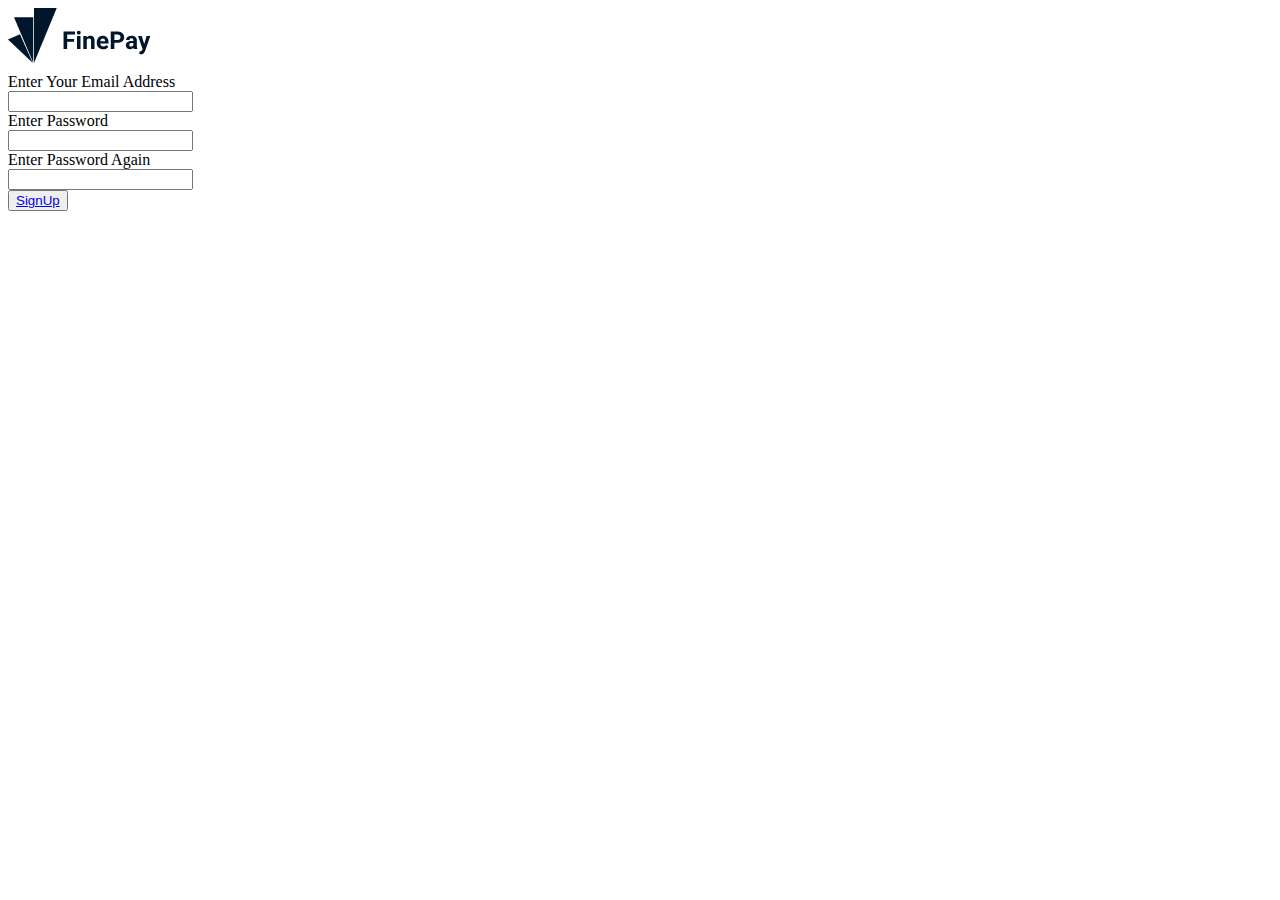
<file: index.html>
<!DOCTYPE html>
<html lang="en">

<head>
    <meta charset="UTF-8">
    <meta name="viewport" content="width=device-width, initial-scale=1.0">
    <link href="https://fonts.googleapis.com/css2?family=Poppins&display=swap" rel="stylesheet">
    <link rel="stylesheet" href="./style.css">
    <title>Document</title>
</head>

<body>

    <div class="wrapper">

        <div class="logo">
            <img src="./icon.svg" alt="icon">
        </div>


        <form action="">

            <div class="e-field">
                <label  for="">Enter Your Email Address</label><br>
                <input  type="email">
            </div>
            <div class="p-field">
                <label for="">Enter Password</label><br>
                <input type="password">
            </div>

            <div class="p-field">
                <label for="">Enter Password Again</label><br>
                <input type="password">
            </div>

            <button><a href="./login/index.html">SignUp</a> </button>
        </form>




    </div>


</body>

</html>
</file>
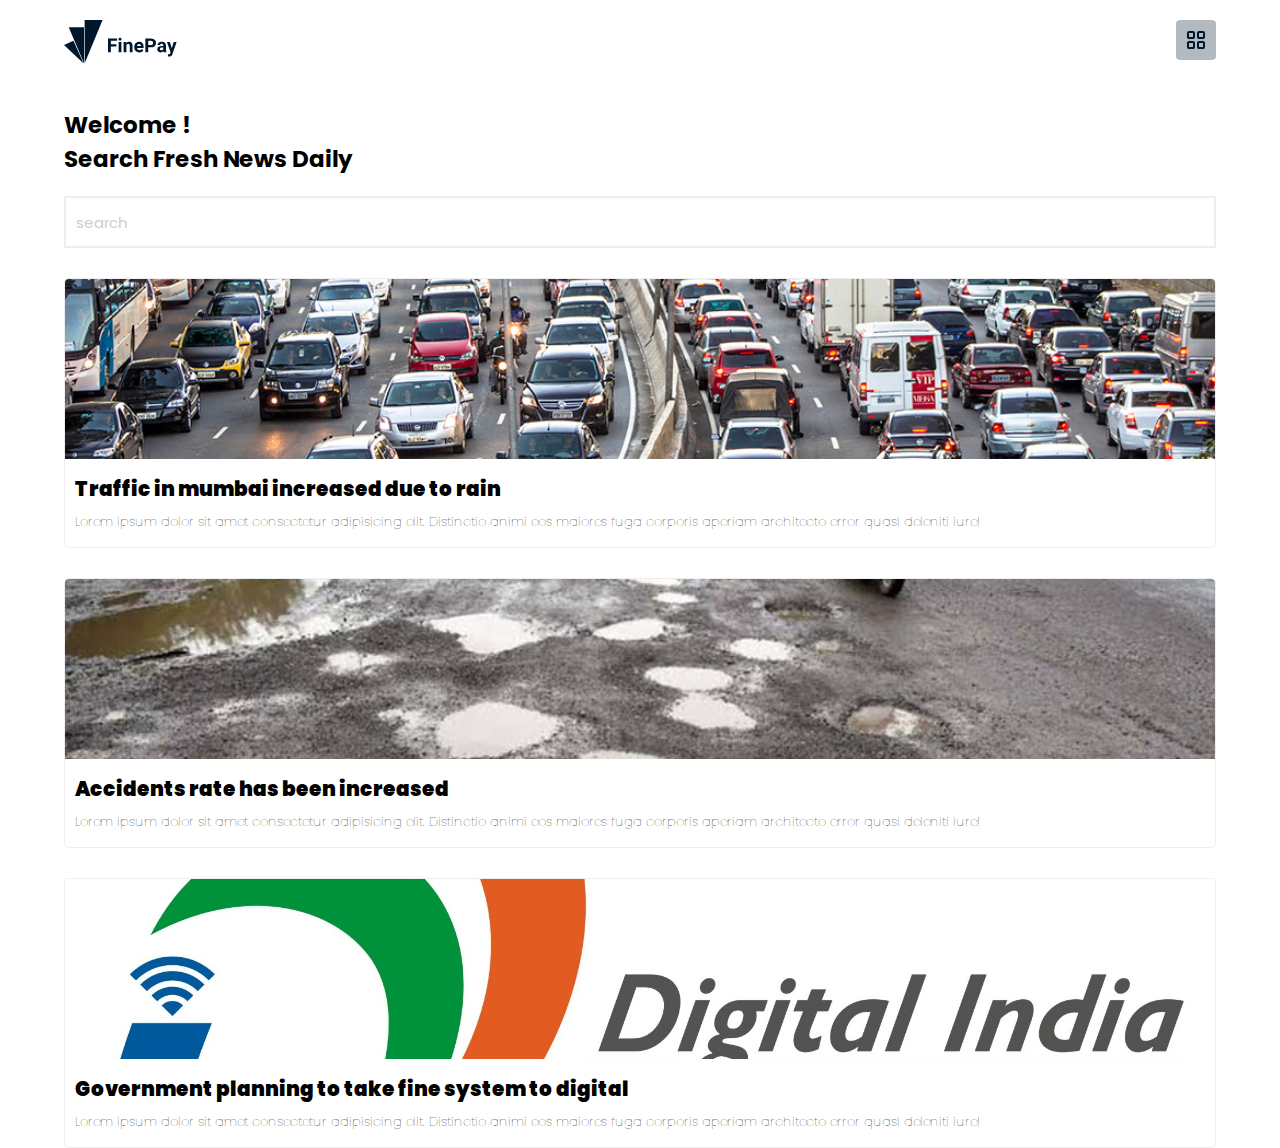
<file: Home page/index.html>
<!DOCTYPE html>
<html lang="en">
<head>
    <meta charset="UTF-8">
    <meta name="viewport" content="width=device-width, initial-scale=1.0">
    <link rel="stylesheet" href="./style.css">
    <link rel="stylesheet" href="https://use.fontawesome.com/releases/v5.15.1/css/all.css" integrity="sha384-vp86vTRFVJgpjF9jiIGPEEqYqlDwgyBgEF109VFjmqGmIY/Y4HV4d3Gp2irVfcrp" crossorigin="anonymous">
    <title>Document</title>
</head>
<body>

    <div id="mySidenav" class="sidenav">
        <a href="javascript:void(0)" class="closebtn" onclick="closeNav()">&times;</a>
        <a href="#" id="active"><i class="fa fa-home" aria-hidden="true"></i>Home</a>
        <a href="../page/index.html"><i class="fa fa-address-book" aria-hidden="true"></i>Charge Fine</a>
        <a href="#"><i class="fa fa-user" aria-hidden="true"></i>Profiles</a>
        <a href="#"><i class="fa fa-cog" aria-hidden="true"></i>Settings</a>
      </div>
    <div class="container">
        <div class="header">
            <img src="./Group 551.svg" alt="">
           <span onclick="openNav()"> <img src="./Group 553.svg" alt=""></span>
        </div>
        <div class="welcome">
            <div class="headline">
                <p>Welcome ! <br>Search Fresh News Daily</p>
            </div>
            <div class="ser"><input type="search" placeholder="search"></div>
             
        </div>

        <div class="wrapper">
            <div class="card">
                <div class="card-banner">
                    <img src="./img1.jpg" alt="">
                </div>
                <div class="card-body">
                    <p>Traffic in mumbai increased due to rain</p>
                    <div class="desc">
                        <p>Lorem ipsum dolor sit amet consectetur adipisicing elit. Distinctio animi eos maiores fuga corporis aperiam architecto error quasi deleniti iure!</p>
                    </div>
                </div>
            </div>
            <div class="card">
                <div class="card-banner">
                    <img src="./img2.jpg" alt="">
                </div>
                <div class="card-body">
                    <p>Accidents rate has been increased</p>
                    <div class="desc">
                        <p>Lorem ipsum dolor sit amet consectetur adipisicing elit. Distinctio animi eos maiores fuga corporis aperiam architecto error quasi deleniti iure!</p>
                    </div>
                </div>
            </div><div class="card">
                <div class="card-banner">
                    <img src="./img3.jpg" alt="">
                </div>
                <div class="card-body">
                    <p>Government planning to take fine system to digital</p>
                    <div class="desc">
                        <p>Lorem ipsum dolor sit amet consectetur adipisicing elit. Distinctio animi eos maiores fuga corporis aperiam architecto error quasi deleniti iure!</p>
                    </div>
                </div>
            </div>
        </div>

        </div>
    </div>




<script>
function openNav() {
  document.getElementById("mySidenav").style.width = "250px";
}

function closeNav() {
  document.getElementById("mySidenav").style.width = "0";
}
</script>
</body>
</html>
</file>
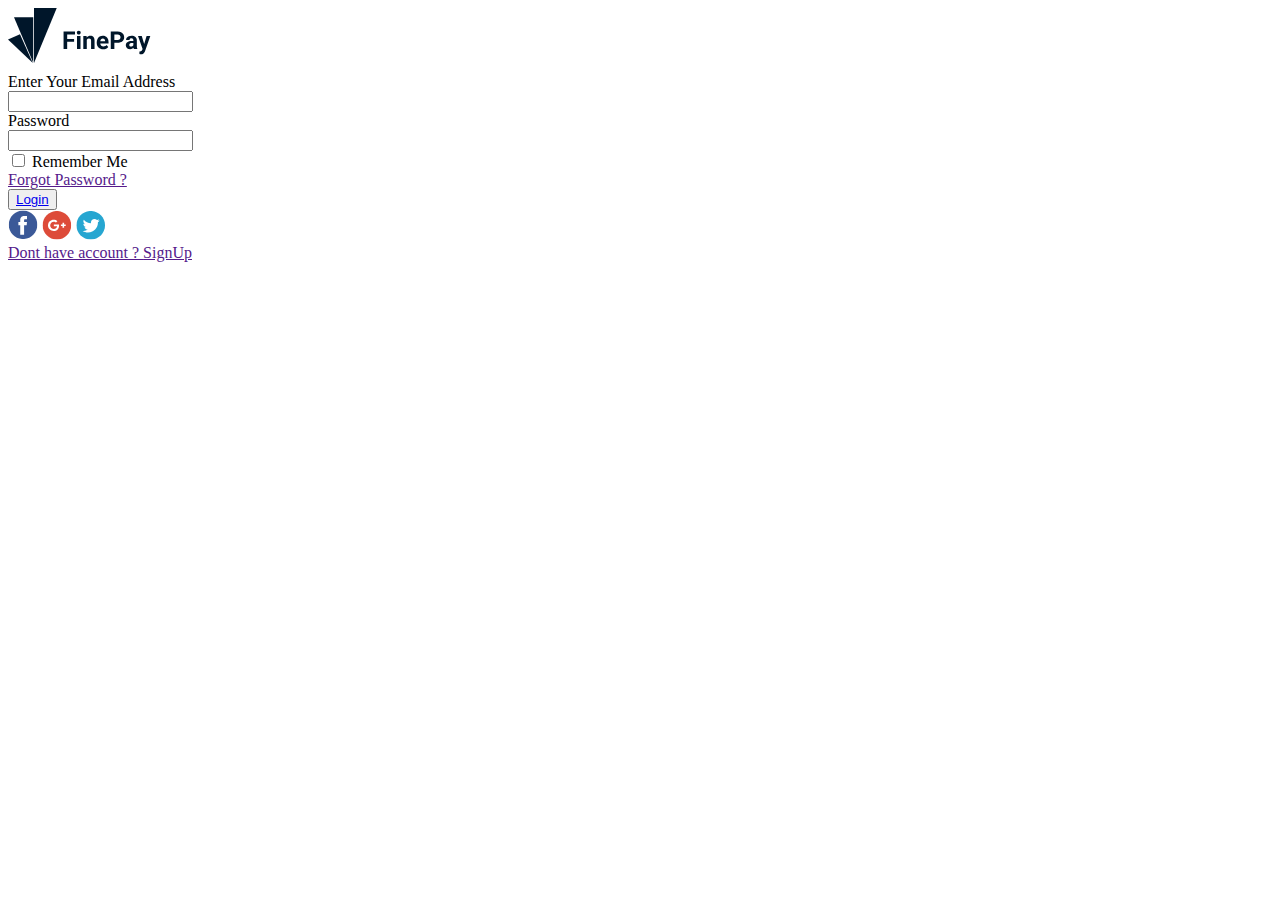
<file: login/index.html>
<!DOCTYPE html>
<html lang="en">

<head>
    <meta charset="UTF-8">
    <meta name="viewport" content="width=device-width, initial-scale=1.0">
    <link href="https://fonts.googleapis.com/css2?family=Poppins&display=swap" rel="stylesheet">
    <link rel="stylesheet" href="./style.css">
    <title>Document</title>
</head>

<body>

    <div class="wrapper">

        <div class="logo">
            <img src="./icon.svg" alt="icon">
        </div>


        <form action="">

            <div class="e-field">
                <label  for="">Enter Your Email Address</label><br>
                <input  type="email">
            </div>
            <div class="p-field">
                <label for="">Password</label><br>
                <input type="password">
            </div>

            <div class="a-action">
                <div id="l-remember"><label  for=""> <input  type="checkbox" name="Remember me" id=""> Remember Me </label></div>
                <div id="f-pass"><a href="">Forgot Password ?</a></div>
            </div>
            <button ><a href="../Home page/index.html"> Login</a></button>
        </form>

        <div class="or"> </div>
        
        <div class="icon">
            <a href=""><img src="./facebook 1.svg" alt=""></a>
            <a href=""><img src="./google-plus 1.svg" alt=""></a>
            <a href=""><img src="./twitter 1.svg" alt=""></a>
        </div>
    
        <div class="o-signup">
            <a href="">Dont have account ? <span>SignUp</span></a>
        </div>




    </div>


</body>

</html>
</file>
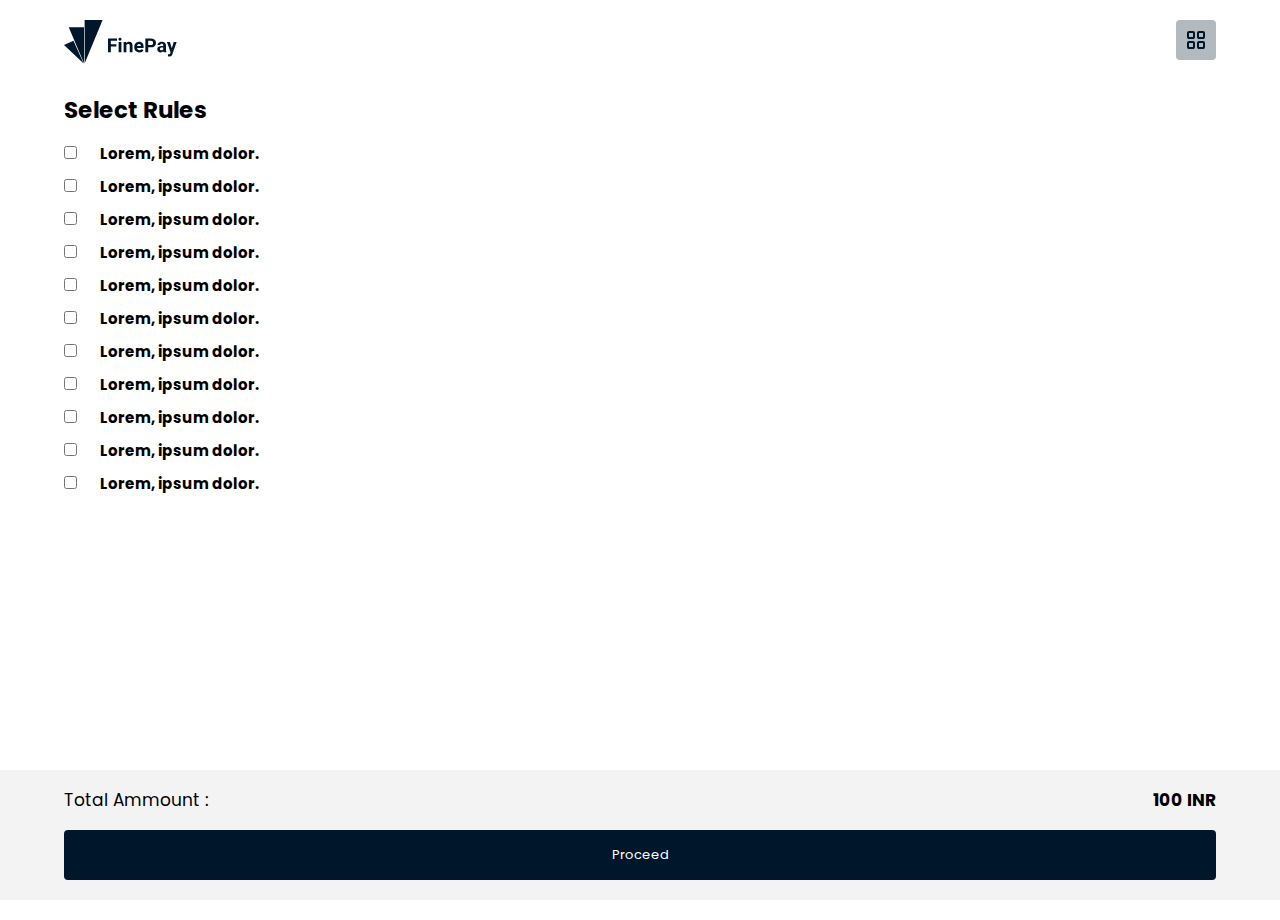
<file: page/index.html>
<!DOCTYPE html>
<html lang="en">

<head>
    <meta charset="UTF-8">
    <meta name="viewport" content="width=device-width, initial-scale=1.0">
    <link rel="stylesheet" href="./style.css">
    <link rel="stylesheet" href="https://use.fontawesome.com/releases/v5.15.1/css/all.css"
        integrity="sha384-vp86vTRFVJgpjF9jiIGPEEqYqlDwgyBgEF109VFjmqGmIY/Y4HV4d3Gp2irVfcrp" crossorigin="anonymous">
    <title>Document</title>
</head>

<body>

    <div id="mySidenav" class="sidenav">
        <a href="javascript:void(0)" class="closebtn" onclick="closeNav()">&times;</a>
        <a href="../Home page/index.html"><i class="fa fa-home" aria-hidden="true"></i>Home</a>
        <a href="#" id="active"><i class="fa fa-address-book" aria-hidden="true"></i>Charge Fine</a>
        <a href="#"><i class="fa fa-user" aria-hidden="true"></i>Profiles</a>
        <a href="#"><i class="fa fa-cog" aria-hidden="true"></i>Settings</a>
    </div>
    <div class="container">
        <div class="header">
            <img src="./Group 551.svg" alt="">
            <span onclick="openNav()"> <img src="./Group 553.svg" alt=""></span>
        </div>
        <div class="welcome">
            <div class="headline">
                <p>Select Rules</p>
            </div>
        </div>

        <div class="list">
            <label for="">
                <input type="checkbox">
                Lorem, ipsum dolor.
            </label>

            <label for="">
                <input type="checkbox">
                Lorem, ipsum dolor.
            </label>

            <label for="">
                <input type="checkbox">
                Lorem, ipsum dolor.
            </label>

            <label for="">
                <input type="checkbox">
                Lorem, ipsum dolor.
            </label>

            <label for="">
                <input type="checkbox">
                Lorem, ipsum dolor.
            </label>

            <label for="">
                <input type="checkbox">
                Lorem, ipsum dolor.
            </label>

            <label for="">
                <input type="checkbox">
                Lorem, ipsum dolor.
            </label>

            <label for="">
                <input type="checkbox">
                Lorem, ipsum dolor.
            </label>

            <label for="">
                <input type="checkbox">
                Lorem, ipsum dolor.
            </label>

            <label for="">
                <input type="checkbox">
                Lorem, ipsum dolor.
            </label>

            <label for="">
                <input type="checkbox">
                Lorem, ipsum dolor.
            </label>


        </div>

    </div>
    <div class="total">
        <div class="container">
            <div class="ammount">
                <p>Total Ammount :</p>
                <span><p>100 INR</p></span>
            </div>
            <button><a href="">Proceed</a></button>
        </div>
    </div>
    </div>




    <script>
        function openNav() {
            document.getElementById("mySidenav").style.width = "250px";
        }

        function closeNav() {
            document.getElementById("mySidenav").style.width = "0";
        }
    </script>
</body>

</html>
</file>
<file: style.css>
@import url('https://fonts.googleapis.com/css2?family=Poppins&display=swap');

@media only screen and (max-width: 600px){
*{
    margin: 0%;
    padding: 0%;
    box-sizing: border-box;
    font:'Poppins', sans-serif;
    text-decoration: none;
}

body{
    display: flex;
    justify-content: center;
    align-items: center;
}
.wrapper{
    margin-top: 5rem;
    width: 279px;
    height: 451px;
}

.logo{
    display: flex;
    justify-content: center;
}


input{
    width: 17.5rem;
    height: 2.9rem;
    background: rgba(238, 238, 238, 0.6);
    border-radius: 4px;
    border: none;
    margin: 4px 0px;
}

form{
    margin-top: 2rem;
}
label{
    font-family: Open Sans;
font-style: normal;
font-weight: normal;
font-size: 10px;
line-height: 19px;
color: rgba(0, 0, 0, 0.4);
}

.p-field{
    margin-top: 0.5rem;
}

.a-action{
    margin-top: 0.5rem;
    margin-bottom: 0.8rem;
    display: flex;
    justify-content: space-between;
}


.a-action input{
    width: 13.55px;
height: 13.55px;

background: #FFFFFF;
border: 2.25829px solid #EEEEEE;
border-radius: 2.25829px;
}

.a-action a{
    text-decoration: none;
    color: #00162A;
    font-size: 12px;
}

.a-action label{
    color: #00162A;
    font-size: 12px;
}

button{
    background-color: #00162A;
    border-radius: 4px;
    width: 17.5rem;
    height: 2.9rem;
    color: white;
    border: none;
}








.icon{
    display: flex;
    justify-content: center;
}

.icon img{
    margin: 1rem 0.5rem;
}

.o-signup{
    width: 17.5rem;
    height: 2.9rem;    
    display: flex;
    justify-content: center;
}

.o-signup a{
    
    color: #00162A;
}

span{
    font-weight: bold;
}

button{
    margin-top: 1rem;
}

input{
    padding: 10px;
}


button a{
    text-decoration: none;
    color: #FFFFFF;
}

}
</file>
<file: Home page/style.css>
@import url('https://fonts.googleapis.com/css2?family=Poppins&display=swap');   



*{
    margin: 0%;
    padding: 0%;
    font-family:  'Poppins', sans-serif;
    font-size: 10px;
    box-sizing: border-box;
}

.container{
    width: 90%;
    margin: auto;

}

.header{
    display: flex;
    justify-content: space-between;
    margin-top: 2rem;
}

.welcome{
    margin-top: 4rem;
}

.welcome p{
    font-size: 2.3rem;
    font-weight: bold;
    width: 100%;
}

.welcome input{
    margin-top: 2rem;
    height:5.2rem;
    width: 100%;
    border: 2px solid #EEEEEE;
    border-radius: 2px;
    padding: 1rem;
    font-size: 1.5rem;
}


input::placeholder{
    color: #cdcdcd;
}


.wrapper{
   
}

.card{
    overflow: hidden;
    border-radius: 5px;
    border: 1px solid #EEEEEE;

}

.card .card-banner img{
    width: 100%;
    height:18rem;
    object-fit: cover;
}

.card-body p{   

    font-size: 2rem;
    font-weight: 900;
    padding-top: 1rem;
    padding-left: 1rem;
    padding-right: 1rem;
    padding-bottom: 0rem;
}

.desc p{
    font-size: 1.3rem;
    font-weight: lighter;
    padding-top: 0.8rem;
    padding-left: 1rem;
    padding-right: 1rem;
    padding-bottom: 0rem;
}

.card-body{
    padding-bottom: 1.5rem;
}

.card{
     margin-top: 3rem;
}


.sidenav {
    height: 100%;
    width: 0;
    position: fixed;
    z-index: 1;
    top: 0;
    right: 0;
    background-color: #00162A;
    overflow-x: hidden;
    transition: 0.5s;
    padding-top: 60px;
    text-align: center;
  }
  
  .sidenav a {
    padding: 8px 8px 8px 32px;
    text-decoration: none;
    font-size: 1.5rem;
    color: #818181;
    display: block;
    transition: 0.3s;
  }
  
  .sidenav a:hover {
    color: #f1f1f1;
  }
  
  .sidenav .closebtn {
    position: absolute;
    top: 0;
    right: 25px;
    font-size: 36px;
    margin-left: 5rem;
  }
  
  @media screen and (max-height: 450px) {
    .sidenav {padding-top: 15px;}
    .sidenav a {font-size: 18px;}
  }
#active{
    color: white;
}

i{
    font-size: 2rem;
    float: left;
}
</file>
<file: login/style.css>
@import url('https://fonts.googleapis.com/css2?family=Poppins&display=swap');

@media only screen and (max-width: 600px){
*{
    margin: 0%;
    padding: 0%;
    box-sizing: border-box;
    font:'Poppins', sans-serif;
    text-decoration: none;
}

body{
    display: flex;
    justify-content: center;
    align-items: center;
}
.wrapper{
    margin-top: 5rem;
    width: 279px;
    height: 451px;
}

.logo{
    display: flex;
    justify-content: center;
}


input{
    width: 17.5rem;
    height: 2.9rem;
    background: rgba(238, 238, 238, 0.6);
    border-radius: 4px;
    border: none;
    margin: 4px 0px;
}

form{
    margin-top: 2rem;
}
label{
    font-family: Open Sans;
font-style: normal;
font-weight: normal;
font-size: 10px;
line-height: 19px;
color: rgba(0, 0, 0, 0.4);
}

.p-field{
    margin-top: 0.5rem;
}

.a-action{
    margin-top: 0.5rem;
    margin-bottom: 0.8rem;
    display: flex;
    justify-content: space-between;
}


.a-action input{
    width: 13.55px;
height: 13.55px;

background: #FFFFFF;
border: 2.25829px solid #EEEEEE;
border-radius: 2.25829px;
}

.a-action a{
    text-decoration: none;
    color: #00162A;
    font-size: 12px;
}

.a-action label{
    color: #00162A;
    font-size: 12px;
}

button{
    background-color: #00162A;
    border-radius: 4px;
    width: 17.5rem;
    height: 2.9rem;
    color: white;
    border: none;
}

button a{
    text-decoration: none;
    color: #FFFFFF;
}








.icon{
    display: flex;
    justify-content: center;
}

.icon img{
    margin: 1rem 0.5rem;
}

.o-signup{
    width: 17.5rem;
    height: 2.9rem;    
    display: flex;
    justify-content: center;
}

.o-signup a{
    
    color: #00162A;
}

span{
    font-weight: bold;
}






}
</file>
<file: page/style.css>
@import url('https://fonts.googleapis.com/css2?family=Poppins&display=swap');   

body{
    position: relative;
    height: 100vh;
}

*{
    margin: 0%;
    padding: 0%;
    font-family:  'Poppins', sans-serif;
    font-size: 10px;
    box-sizing: border-box;
}

.container{
    width: 90%;
    margin: auto;

}

.header{
    display: flex;
    justify-content: space-between;
    margin-top: 2rem;
}

.welcome{
    margin-top: 2.5rem;
}

.welcome p{
    font-size: 2.3rem;
    font-weight: bold;
    width: 100%;
}

.welcome input{
    margin-top: 2rem;
    height:5.2rem;
    width: 100%;
    border: 2px solid #EEEEEE;
    border-radius: 2px;
    padding: 1rem;
    font-size: 1.5rem;
}


input::placeholder{
    color: #cdcdcd;
}


.wrapper{
   
}

.card{
    overflow: hidden;
    border-radius: 5px;
    border: 1px solid #EEEEEE;

}

.card .card-banner img{
    width: 100%;
    height:18rem;
    object-fit: cover;
}

.card-body p{   

    font-size: 2rem;
    font-weight: 900;
    padding-top: 1rem;
    padding-left: 1rem;
    padding-right: 1rem;
    padding-bottom: 0rem;
}

.desc p{
    font-size: 1.3rem;
    font-weight: lighter;
    padding-top: 0.8rem;
    padding-left: 1rem;
    padding-right: 1rem;
    padding-bottom: 0rem;
}

.card-body{
    padding-bottom: 1.5rem;
}

.card{
     margin-top: 3rem;
}


.sidenav {
    height: 100%;
    width: 0;
    position: fixed;
    z-index: 2;
    top: 0;
    right: 0;
    background-color: #00162A;
    overflow-x: hidden;
    transition: 0.5s;
    padding-top: 60px;
    text-align: center;
  }
  
  .sidenav a {
    padding: 8px 8px 8px 32px;
    text-decoration: none;
    font-size: 1.5rem;
    color: #818181;
    display: block;
    transition: 0.3s;
  }
  
  .sidenav a:hover {
    color: #f1f1f1;
  }
  
  .sidenav .closebtn {
    position: absolute;
    top: 0;
    right: 25px;
    font-size: 36px;
    margin-left: 5rem;
  }
  
  @media screen and (max-height: 450px) {
    .sidenav {padding-top: 15px;}
    .sidenav a {font-size: 18px;}
  }
#active{
    color: white;
}

i{
    font-size: 2rem;
    float: left;
}

.total{
    background-color: #f3f3f3;
    height: 13rem;
    position: fixed;
    width: 100%;
    bottom: 0;
    z-index: 1;
    
}

.ammount p{
    font-size: 1.7rem;
    margin-top: 1.7rem;
}

.ammount{
    display: flex;
    justify-content: space-between;
}

button{
    margin-top: 1.7rem;
    width: 100%;
    height: 5rem;
    background: #00162A;
    border: none;
    border-radius: 4px;
}

button a{
    text-decoration: none;
    color: #ffff;
    font-size: 1.3rem;

}

.ammount span{
    font-weight: bold;
}


.list{
    margin-top: 1rem;
}



label{
    display: block;
    font-size: 1.5rem;
    line-height: 3.3rem;
    font-weight: bold;
    
}

input{
    margin-right: 2em;
}
</file>
